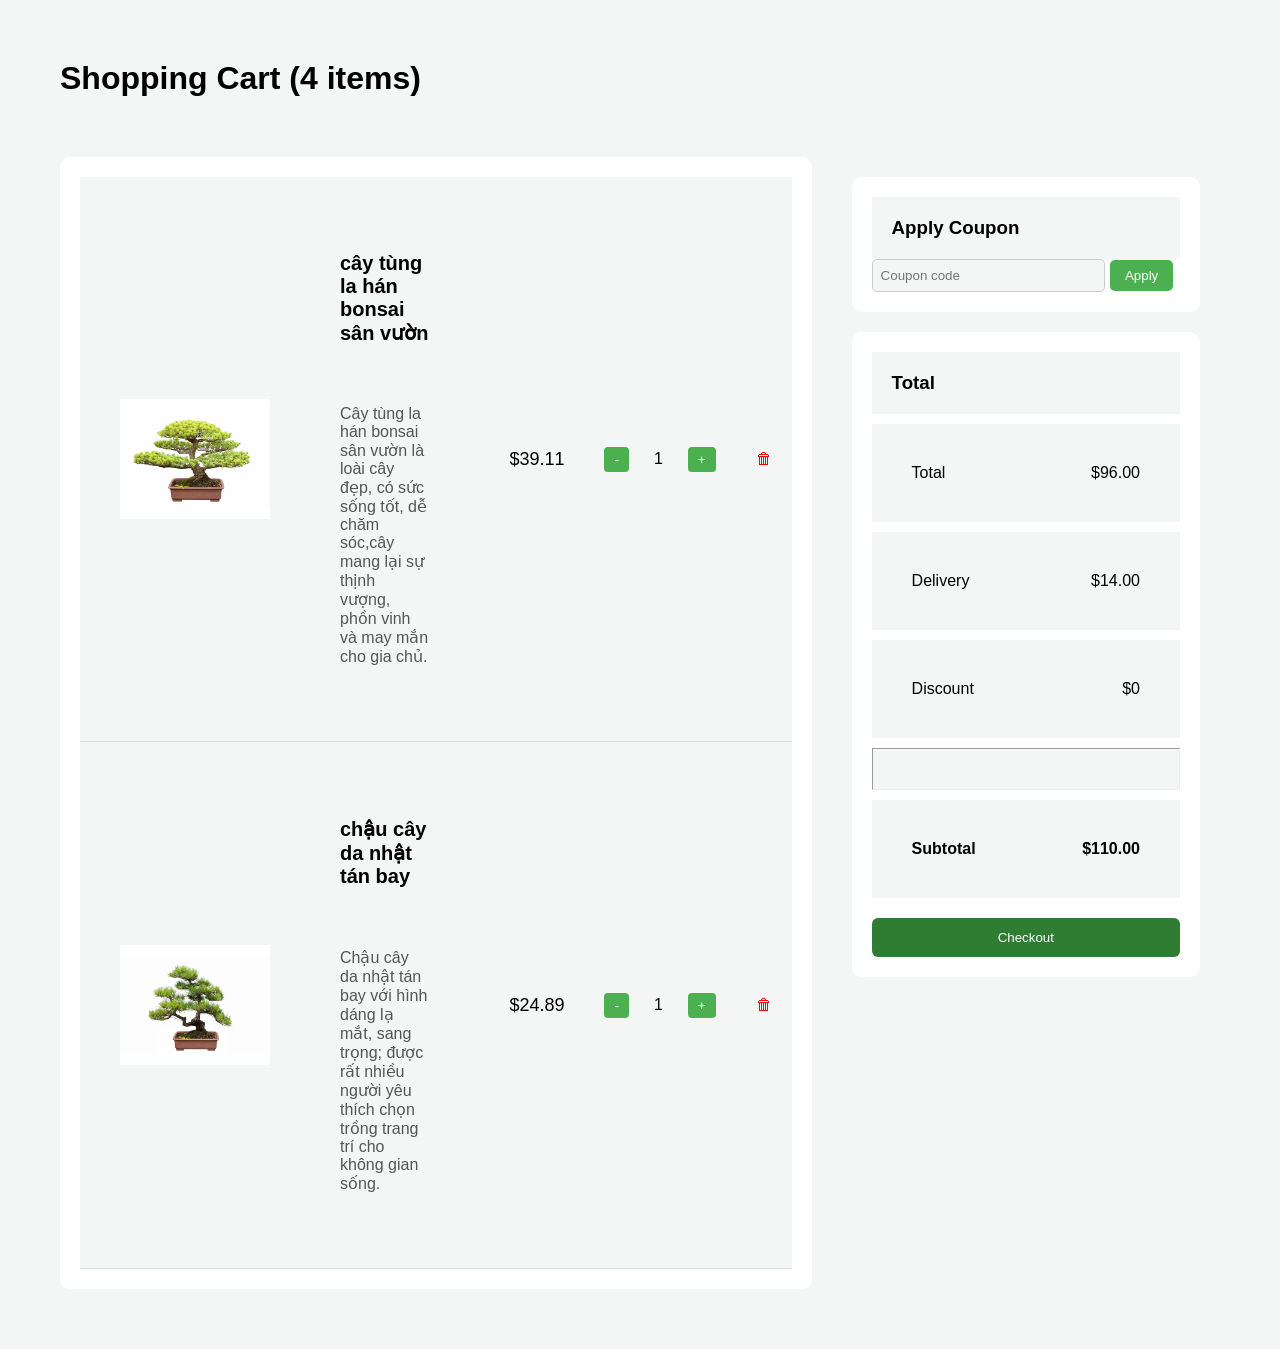
<file: pages/cart.html>
<!DOCTYPE html>
<html lang="en">
<head>
    <meta charset="UTF-8">
    <meta name="viewport" content="width=device-width, initial-scale=1.0">
    <title>Document</title>
    <link rel="stylesheet" href="../assets/css/cart.css">

</head>
<body>
   <h1>Shopping Cart (4 items)</h1>

<div class="container1">

    <!-- Cart -->
    <div class="cart">

        <div class="cart-item">
            <div class="product">
                <img src="../assets/images/tree1.jpg">
                <div>
                    <b>cây tùng la hán bonsai sân vườn</b><br>
                    <small>Cây tùng la hán bonsai sân vườn là loài cây đẹp, có sức sống tốt, dễ chăm sóc,cây mang lại sự thịnh vượng, phồn vinh và may mắn cho gia chủ.</small>
                </div>
            </div>
            <div class="price">$39.11</div>
            <div class="quantity">
                <button>-</button>
                <span>1</span>
                <button>+</button>
            </div>
            <div class="remove">🗑</div>
        </div>

        <div class="cart-item">
            <div class="product">
                <img src="../assets/images/tree2.jpg">
                <div>
                    <b>chậu cây da nhật tán bay</b><br>
                    <small>Chậu cây da nhật tán bay với hình dáng lạ mắt, sang trọng; được rất nhiều người yêu thích chọn trồng trang trí cho không gian sống.</small>
                </div>
            </div>
            <div class="price">$24.89</div>
            <div class="quantity">
                <button>-</button>
                <span>1</span>
                <button>+</button>
            </div>
            <div class="remove">🗑</div>
        </div>

    </div>

    <!-- Sidebar -->
    <div class="sidebar">

        <div class="box">
            <h3>Apply Coupon</h3>
            <input type="text" placeholder="Coupon code">
            <button class="btn">Apply</button>
        </div>

        <div class="box">
            <h3>Total</h3>

            <div class="total-line">
                <span>Total</span>
                <span>$96.00</span>
            </div>

            <div class="total-line">
                <span>Delivery</span>
                <span>$14.00</span>
            </div>

            <div class="total-line">
                <span>Discount</span>
                <span>$0</span>
            </div>

            <hr>

            <div class="total-line">
                <b>Subtotal</b>
                <b>$110.00</b>
            </div>

            <button class="checkout">Checkout</button>
        </div>

    </div>

</div>
</body>
</html>
</file>
<file: assets/css/cart.css>
*{
    font-family: Arial, sans-serif;
    background: #f3f6f4;
    margin: 0;
    padding: 20px;
}

h1 {
    margin-bottom: 20px;
}

.container1 {
    display: flex;
    gap: 20px;
}

        /* Cart */
.cart {
    flex: 2;
    background: #fff;
    border-radius: 10px;
    padding: 20px;
}

.cart-item {
    display: flex;
    align-items: center;
    justify-content: space-between;
    border-bottom: 1px solid #ddd;
    padding: 15px 0;
}

.product {
     display: flex;
    align-items: center;
    gap: 10px;
}

.product img {
    width: 150px;
    border-radius: 8px;
}

.product div {
    display: flex;
    flex-direction: column;
}

.product b {
    font-size: 20px;
    margin-bottom: 2px;   /* tên sản phẩm */
}

.product small {
    font-size: 16px;   /* mô tả */
    color: #555;
}

.price {
    font-size: 18px;
    width: 80px;
}

.quantity {
    display: flex;
    align-items: center;
    gap: 5px;
}

.quantity button {
    padding: 5px 10px;
    border: none;
    background: #4CAF50;
    color: white;
    cursor: pointer;
    border-radius: 4px;
}

.remove {
    color: red;
    cursor: pointer;
}

        /* Sidebar */
.sidebar {
    flex: 1;
}

.box {
    background: #fff;
    border-radius: 10px;
    padding: 20px;
    margin-bottom: 20px;
}

input {
    width: 70%;
    padding: 8px;
    border: 1px solid #ccc;
    border-radius: 5px;
}

.btn {
    padding: 8px 15px;
    background: #4CAF50;
    color: white;
    border: none;
    border-radius: 5px;
    cursor: pointer;
}

.total-line {
    display: flex;
    justify-content: space-between;
    margin: 10px 0;
}

.checkout {
    width: 100%;
    padding: 12px;
    background: #2e7d32;
    color: white;
    border: none;
    border-radius: 6px;
    cursor: pointer;
    margin-top: 10px;
}
</file>
